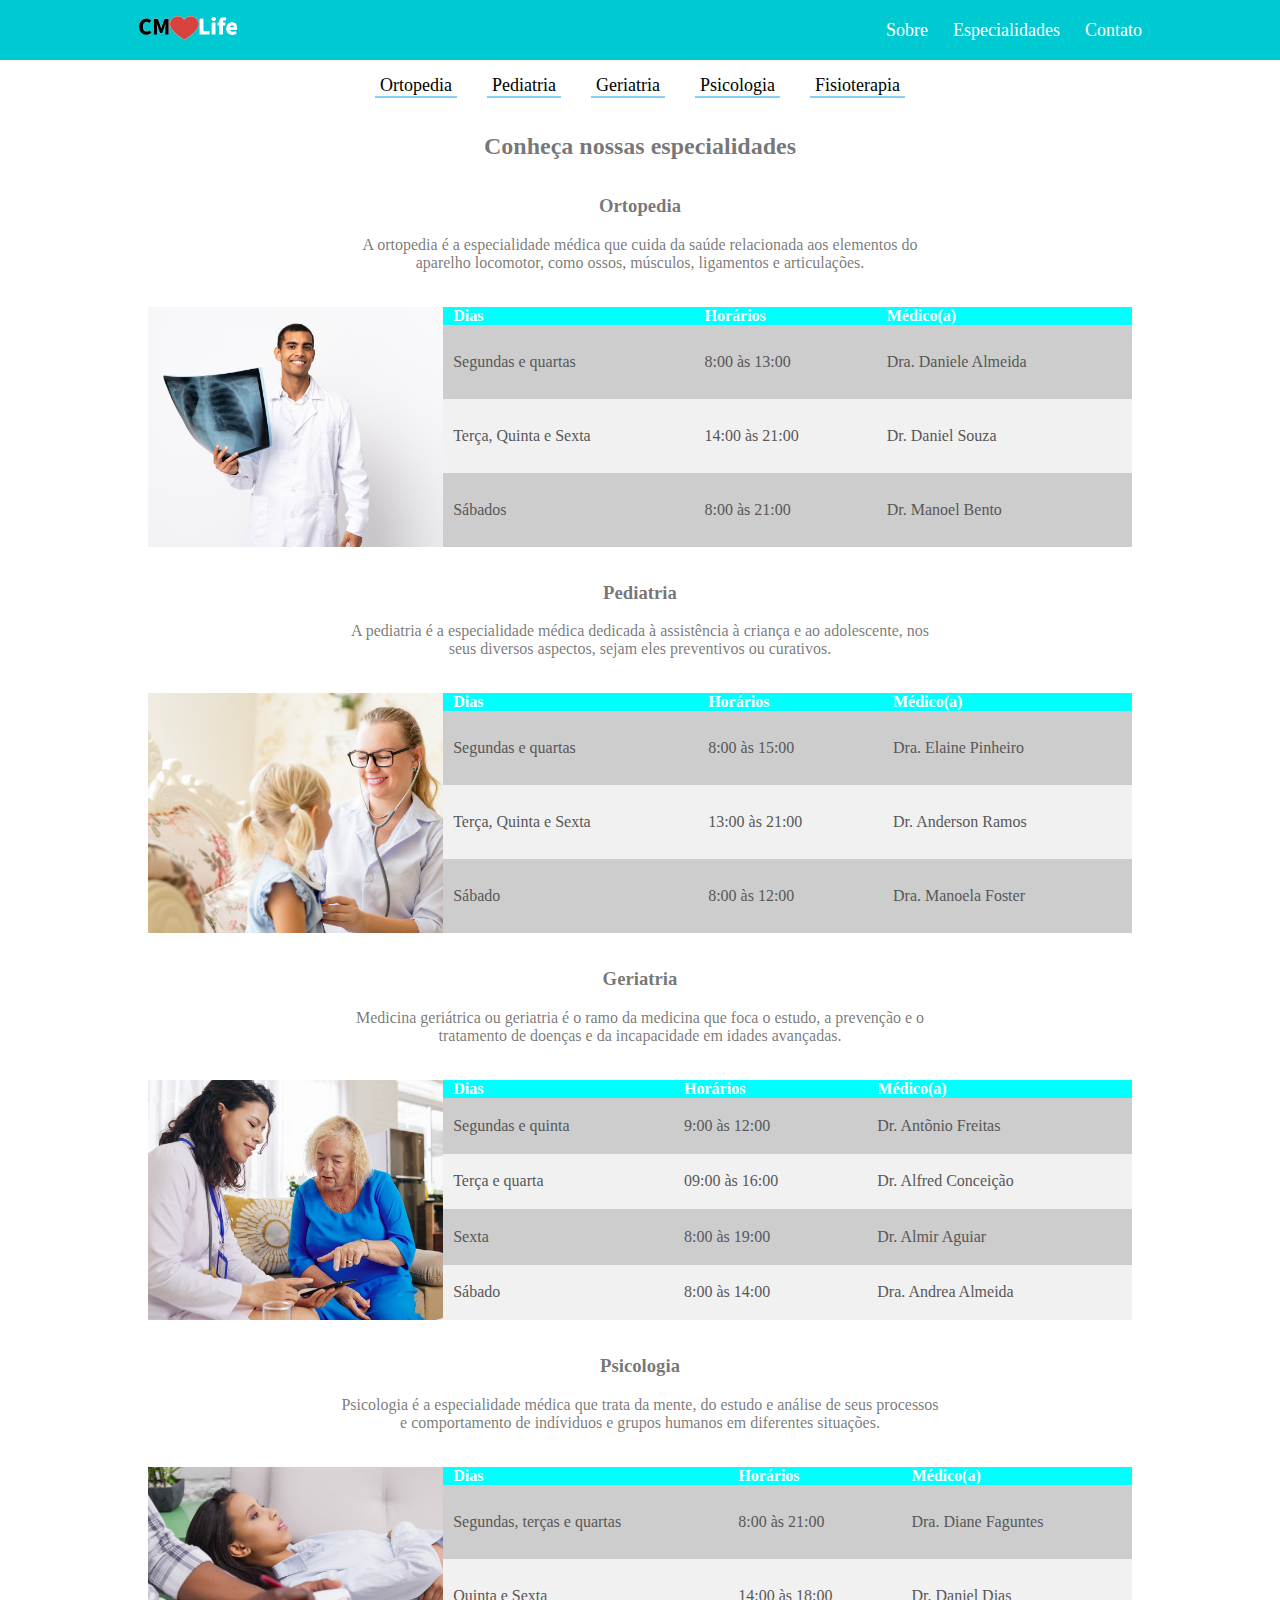
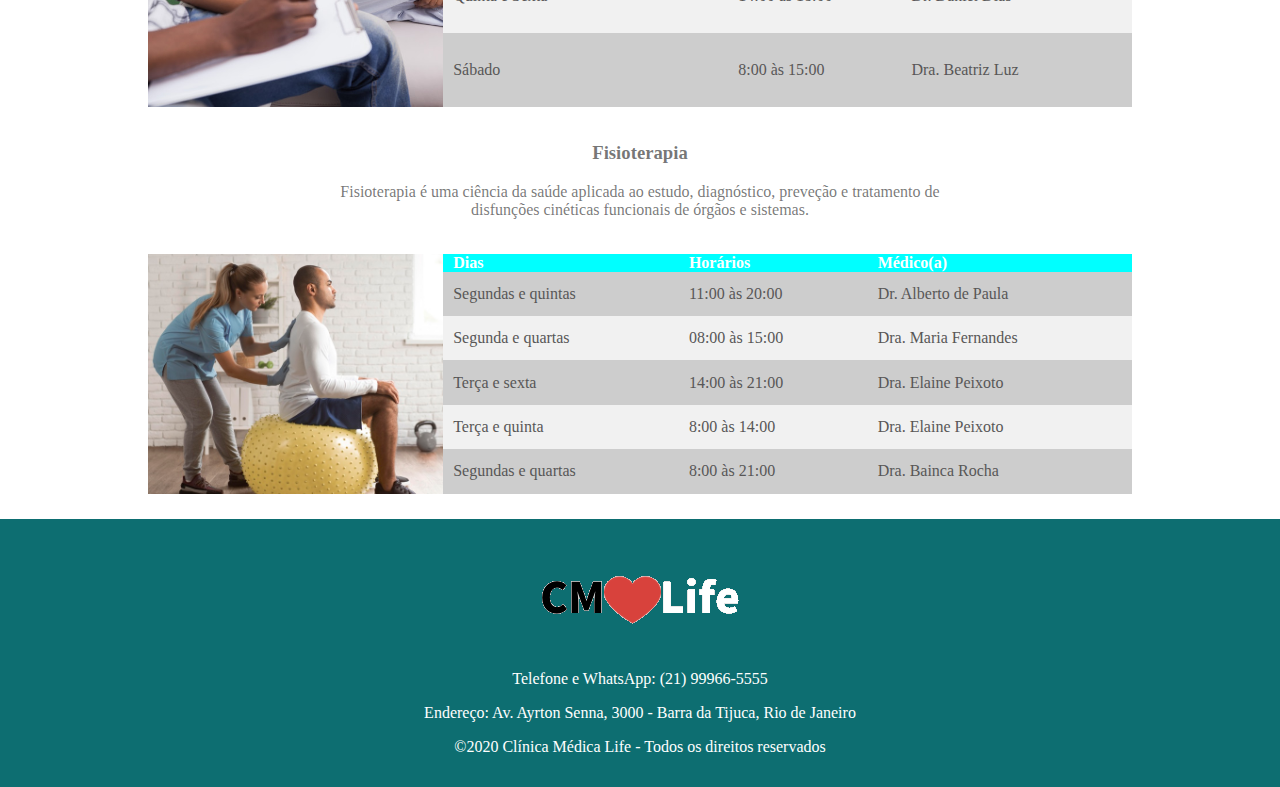
<file: especialidades.html>
<!DOCTYPE html>
<html lang="en">

<head>
    <meta charset="UTF-8">
    <meta http-equiv="X-UA-Compatible" content="IE=edge">
    <meta name="viewport" content="width=device-width, initial-scale=1.0">
    <link rel="stylesheet" href="style css/style-index.css">
    <title>CMLife - Especialidades</title>
    <link href="https://fonts.googleapis.com/css2?family=Source+Sans+Pro:ital,wght@0,200;0,300;0,400;0,600;0,700;0,900;1,200;1,300;1,400;1,600;1,700;1,900&display=swap" rel="stylesheet">
    <link rel="stylesheet" href="./style css/style-index.css">
    <link rel="stylesheet" href="./style css/especialidades-style.css">
</head>

<body>

    <header>

        <div class="largura espacamento">
            <div class="topo-titulo">
                <a href="index.html">
                    <img src="assets/logo.png" alt="Logo-CMLife" title="Clínica médica">
                </a>
            </div>
            <nav class="link-topo">
                <a href="index.html#sobre">Sobre</a>
                <a href="especialidades.html">Especialidades</a>
                <a href="index.html#contato">Contato</a>
            </nav>

        </div>

    </header>

    <main>
        <section class="largura">
            <nav class="menu-especialidades largura-limitada">

                <a href="#ortopedia">Ortopedia</a>
                <a href="#pediatria">Pediatria</a>
                <a href="#geriatria">Geriatria</a>
                <a href="#psicologia">Psicologia</a>
                <a href="#fisioterapia">Fisioterapia</a>

            </nav>

            <div class="largura container-titulo">
                <h2>Conheça nossas especialidades</h2>
            </div>
        </section>

        <section class="largura">
            <div class="container-titulo">
                <h3 id="ortopedia">Ortopedia</h3>
                <p>A ortopedia é a especialidade médica que cuida da saúde relacionada aos elementos do aparelho locomotor, como ossos, músculos, ligamentos e articulações.
                </p>
            </div>

            <div class="box-tabela">
                <img class="imagem-tabela" src=".//assets/ortopedia.png" alt="Ortopedista">
                <table>

                    <thead>
                        <tr>
                            <th>Dias</th>
                            <th>Horários</th>
                            <th>Médico(a)</th>
                        </tr>
                    </thead>
                    <tbody>
                        <tr>
                            <td>Segundas e quartas</td>
                            <td>8:00 às 13:00</td>
                            <td>Dra. Daniele Almeida</td>
                        </tr>
                        <tr>
                            <td>Terça, Quinta e Sexta</td>
                            <td>14:00 às 21:00</td>
                            <td>Dr. Daniel Souza</td>
                        </tr>
                        <tr>
                            <td>Sábados</td>
                            <td>8:00 às 21:00</td>
                            <td>Dr. Manoel Bento</td>
                        </tr>
                    </tbody>
                </table>
            </div>
        </section>

        <section class="largura">
            <div class="container-titulo">
                <h3 id="pediatria">Pediatria</h3>
                <p>A pediatria é a especialidade médica dedicada à assistência à criança e ao adolescente, nos seus diversos aspectos, sejam eles preventivos ou curativos.
                </p>
            </div>
            <div class="box-tabela">
                <img class="imagem-tabela" src=".//assets/pediatra.png" alt="Pediatra">
                <table>

                    <thead>
                        <tr>
                            <th>Dias</th>
                            <th>Horários</th>
                            <th>Médico(a)</th>
                        </tr>
                    </thead>
                    <tbody>
                        <tr>
                            <td>Segundas e quartas</td>
                            <td>8:00 às 15:00</td>
                            <td>Dra. Elaine Pinheiro</td>
                        </tr>
                        <tr>
                            <td>Terça, Quinta e Sexta</td>
                            <td>13:00 às 21:00</td>
                            <td>Dr. Anderson Ramos</td>
                        </tr>
                        <tr>
                            <td>Sábado</td>
                            <td>8:00 às 12:00</td>
                            <td>Dra. Manoela Foster</td>
                        </tr>
                    </tbody>
                </table>
            </div>
        </section>

        <section class="largura">
            <div class="container-titulo">
                <h3 id="geriatria">Geriatria</h3>
                <p>Medicina geriátrica ou geriatria é o ramo da medicina que foca o estudo, a prevenção e o tratamento de doenças e da incapacidade em idades avançadas.
                </p>
            </div>
            <div class="box-tabela">
                <img class="imagem-tabela" src=".//assets/geriatra.png" alt="">
                <table>

                    <thead>
                        <tr>
                            <th>Dias</th>
                            <th>Horários</th>
                            <th>Médico(a)</th>
                        </tr>
                    </thead>
                    <tbody>
                        <tr>
                            <td>Segundas e quinta</td>
                            <td>9:00 às 12:00</td>
                            <td>Dr. Antõnio Freitas</td>
                        </tr>
                        <tr>
                            <td>Terça e quarta</td>
                            <td>09:00 às 16:00</td>
                            <td>Dr. Alfred Conceição</td>
                        </tr>
                        <tr>
                            <td>Sexta</td>
                            <td>8:00 às 19:00</td>
                            <td>Dr. Almir Aguiar</td>
                        </tr>
                        <tr>
                            <td>Sábado</td>
                            <td>8:00 às 14:00</td>
                            <td>Dra. Andrea Almeida</td>
                        </tr>
                    </tbody>
                </table>
            </div>
        </section>

        <section class="largura">
            <div class="container-titulo">
                <h3 id="psicologia">Psicologia</h3>
                <p>Psicologia é a especialidade médica que trata da mente, do estudo e análise de seus processos e comportamento de indíviduos e grupos humanos em diferentes situações.
                </p>
            </div>
            <div class="box-tabela">
                <img class="imagem-tabela" src=".//assets/psicologo.png" alt="">
                <table>

                    <thead>
                        <tr>
                            <th>Dias</th>
                            <th>Horários</th>
                            <th>Médico(a)</th>
                        </tr>
                    </thead>
                    <tbody>
                        <tr>
                            <td>Segundas, terças e quartas</td>
                            <td>8:00 às 21:00</td>
                            <td>Dra. Diane Faguntes</td>
                        </tr>
                        <tr>
                            <td>Quinta e Sexta</td>
                            <td>14:00 às 18:00</td>
                            <td>Dr. Daniel Dias</td>
                        </tr>
                        <tr>
                            <td>Sábado</td>
                            <td>8:00 às 15:00</td>
                            <td>Dra. Beatriz Luz</td>
                        </tr>
                    </tbody>
                </table>
            </div>
        </section>

        <section class="largura">
            <div class="container-titulo">
                <h3 id="fisioterapia">Fisioterapia</h3>
                <p>Fisioterapia é uma ciência da saúde aplicada ao estudo, diagnóstico, preveção e tratamento de disfunções cinéticas funcionais de órgãos e sistemas.
                </p>
            </div>
            <div class="box-tabela">
                <img class="imagem-tabela" src=".//assets/fisioterapia.png" alt="">
                <table>

                    <thead>
                        <tr>
                            <th>Dias</th>
                            <th>Horários</th>
                            <th>Médico(a)</th>
                        </tr>
                    </thead>
                    <tbody>
                        <tr>
                            <td>Segundas e quintas</td>
                            <td>11:00 às 20:00</td>
                            <td>Dr. Alberto de Paula</td>
                        </tr>
                        <tr>
                            <td>Segunda e quartas</td>
                            <td>08:00 às 15:00</td>
                            <td>Dra. Maria Fernandes</td>
                        </tr>
                        <tr>
                            <td>Terça e sexta</td>
                            <td>14:00 às 21:00</td>
                            <td>Dra. Elaine Peixoto</td>
                        </tr>
                        <tr>
                            <td>Terça e quinta</td>
                            <td>8:00 às 14:00</td>
                            <td>Dra. Elaine Peixoto</td>
                        </tr>
                        <tr>
                            <td>Segundas e quartas</td>
                            <td>8:00 às 21:00</td>
                            <td>Dra. Bainca Rocha</td>
                        </tr>
                    </tbody>
                </table>
            </div>
        </section>

    </main>

    <footer class="fundo-rodape">
        <section class="largura texto">
            <figure><img src="assets/logo.png" alt="Logo-CMLife"></figure>
            <p>Telefone e WhatsApp: (21) 99966-5555</p>
            <p>Endereço: Av. Ayrton Senna, 3000 - Barra da Tijuca, Rio de Janeiro</p>
            <p>©2020 Clínica Médica Life - Todos os direitos reservados</p>
        </section>
    </footer>
</body>

</html>
</file>
<file: style css/style-index.css>
/* INICIO DAS REGRAS GERAIS */
                                
                                * {
                                    box-sizing: border-box;
                                }
                                
                                body {
                                    margin: 0;
                                    padding: 0;
                                    color: #0000008c;
                                    font-family: 'Source Sans Pro' sans-serif;
                                }
                                /* FIM DAS REGRAS GERAIS */
                                /* INICIO DAS REGRAS PARA DESKTOPS */
                                
                                .largura {
                                    max-width: 1024px;
                                    margin: 0 auto;
                                }
                                
                                .espacamento {
                                    display: flex;
                                    align-items: center;
                                    justify-content: space-between;
                                }
                                
                                header .largura {
                                    min-height: 60px;
                                    padding: 0 10px;
                                    margin: 0 auto;
                                }
                                
                                header img {
                                    width: 100px;
                                }
                                
                                .link-topo a:hover {
                                    color: rgb(13, 24, 123);
                                }
                                
                                .link-topo {
                                    display: flex;
                                    padding: 15px 0;
                                }
                                
                                .link-topo a {
                                    text-decoration: none;
                                    color: rgb(255, 255, 255);
                                    padding-left: 25px;
                                    font-size: 18px;
                                }
                                
                                header {
                                    background-color: #00cad1;
                                }
                                
                                .secao-fundo {
                                    background-image: url('../assets/recepcao.png');
                                    width: 100%;
                                    height: 500px;
                                    background-size: cover;
                                    background-repeat: no-repeat;
                                    position: relative;
                                }
                                
                                .secao-fundo-titulo {
                                    display: flex;
                                    align-items: center;
                                    height: 100%;
                                    color: #fff;
                                    padding: 10px;
                                }
                                
                                .secao-fundo-titulo h1 {
                                    font-weight: 500;
                                    text-transform: uppercase;
                                    font-size: 38px;
                                    margin: 0;
                                }
                                
                                .secao-sobre {
                                    margin: 35px auto;
                                    text-align: center;
                                    max-width: 600px;
                                }
                                
                                .secao-sobre-conteudo {
                                    display: flex;
                                    justify-content: center;
                                    padding-right: 35px;
                                }
                                
                                .secao-sobre-conteudo h3 {
                                    font-weight: 500;
                                    text-transform: uppercase;
                                    font-size: 18px;
                                    margin: 30px 0 15px 0;
                                }
                                
                                .secao-sobre-conteudo ul {
                                    display: flex;
                                    align-items: flex-start;
                                    flex-wrap: wrap;
                                    text-align: left;
                                }
                                
                                .secao-especialidades {
                                    margin: 0 auto;
                                    text-align: center;
                                }
                                
                                .secao-especialidades h1,
                                .secao-especialidades p {
                                    max-width: 600px;
                                    margin: 0 auto;
                                    text-align: center;
                                }
                                
                                .secao-imagens {
                                    display: flex;
                                    flex-wrap: nowrap;
                                }
                                
                                .secao-imagem {
                                    width: calc(100% / 3 - 40px);
                                    margin: 20px;
                                    border-radius: 3px;
                                    box-shadow: 0px 1px 10px rgb(0 0 0 / 50%);
                                }
                                
                                .secao-imagem img {
                                    width: 100%;
                                }
                                
                                .secao-imagem figcaption {
                                    text-align: center;
                                    padding: 10px;
                                    text-transform: uppercase;
                                }
                                
                                .box-hora {
                                    text-align: center;
                                    margin-top: 20px;
                                }
                                
                                .box-hora a {
                                    background-color: #00cad1;
                                    color: #fff;
                                    font-weight: 600;
                                    text-transform: uppercase;
                                    padding: 10px 20px;
                                    text-decoration: none;
                                    font-weight: 300;
                                }
                                
                                .box-hora a:hover {
                                    color: rgb(3, 16, 65);
                                }
                                
                                .separar-texto p {
                                    padding: 10px;
                                }
                                
                                .medico {
                                    height: 250px;
                                    object-fit: cover;
                                }
                                
                                .separar-texto {
                                    margin-top: 35px;
                                }
                                
                                .mapa iframe {
                                    width: 100%;
                                    height: 400px;
                                    margin-bottom: 30px;
                                }
                                
                                .fundo-rodape {
                                    background-color: #0d6e71;
                                    color: #fff;
                                    padding: 15px;
                                }
                                
                                .fundo-rodape .texto {
                                    text-align: center;
                                }
                                /* FIM DAS REGRAS PARA DESKTOP */
                                /* INICIO DAS REGRAS PARA DISPOSITIVOS MENORES */
                                
                                @MEDIA (max-width: 425px) {
                                    header .largura {
                                        flex-direction: column;
                                    }
                                    .topo-titulo {
                                        margin: 10px 0px;
                                    }
                                    .link-topo {
                                        width: 100%;
                                        border-top: 1px solid #009fa5;
                                        justify-content: space-around;
                                    }
                                    .secao-fundo {
                                        height: 150px;
                                    }
                                    .secao-fundo-titulo h1 {
                                        font-size: 18px;
                                        line-height: 30x;
                                        font-weight: 500;
                                    }
                                    .medico {
                                        display: none;
                                    }
                                    .secao-sobre p {
                                        font-size: 15px;
                                        padding: 0 15px;
                                    }
                                    .secao-sobre-conteudo h3 {
                                        font-size: 18px;
                                        padding: 0 15px;
                                    }
                                    .secao-especialidades {
                                        font-size: 15px;
                                        padding: 0 1;
                                    }
                                    .secao-imagens {
                                        flex-direction: column;
                                        align-items: center;
                                    }
                                    .secao-imagem {
                                        width: 80%;
                                    }
                                    iframe {
                                        width: 80%;
                                        padding: 0 10px;
                                    }
                                }
                                
                                @media (min-width:426px) and (max-width: 768px) {
                                    .topo-titulo {
                                        margin: 10px 0px;
                                    }
                                    .medico {
                                        display: none;
                                    }
                                    .secao-fundo {
                                        height: 150px;
                                    }
                                    .secao-fundo-titulo h1 {
                                        font-size: 18px;
                                        line-height: 30x;
                                        font-weight: 500;
                                    }
                                    .secao-sobre p {
                                        font-size: 15px;
                                        padding: 0 15px;
                                    }
                                    .secao-sobre-conteudo h3 {
                                        font-size: 18px;
                                        padding: 0 15px;
                                    }
                                    .secao-sobre-conteudo ul {
                                        display: block;
                                        text-align: justify;
                                    }
                                    .secao-especialidades {
                                        font-size: 15px;
                                        padding: 0 1;
                                    }
                                    .secao-imagens {
                                        justify-content: center;
                                        flex-wrap: wrap;
                                    }
                                    .secao-imagem {
                                        width: calc(100% / 2 - 40px);
                                    }
                                    iframe {
                                        width: 80%;
                                        padding: 0 10px;
                                    }
                                }
                                
                                @media ( min-width: 769px) (max-width: 1024px) {
                                    .secao-fundo {
                                        height: 400px;
                                    }
</file>
<file: style css/especialidades-style.css>
* {
    box-sizing: border-box;
}

.menu-especialidades {
    display: flex;
    justify-content: center;
    align-items: center;
    margin: 15px;
}

.menu-especialidades a {
    padding: 0 5px;
    text-decoration: none;
    font-size: 18px;
    border-bottom: 2px solid lightskyblue;
    margin: 0 15px;
    color: black;
}

.menu-especialidades a:hover {
    color: aqua;
}

.container-titulo {
    text-align: center;
    margin: 35px auto;
    max-width: 600px
}

.imagem-tabela {
    width: 30%;
    height: 100%;
    object-fit: cover;
}

.box-tabela {
    display: flex;
    height: 240px;
    padding: 0 20px;
    margin-bottom: 25px;
}

table thead {
    background-color: aqua;
    color: white;
}

table {
    text-align: left;
    border-spacing: 0;
    height: 100%;
    width: 70%;
}

table td,
table th {
    padding: 0 10px;
}

table tbody tr {
    background-color: #f1f1f1;
    color: #585757;
    font-weight: 500;
}

tbody tr:nth-of-type(2n+1) {
    background-color: #cdcdcd;
    border: 1px solid #f1f1f1;
}

@media (max-width: 768px) {
    .imagem-tabela {
        display: none;
    }
    table {
        width: 100%;
    }
}

@MEDIA (max-width: 425px) {
    header .largura {
        flex-direction: column;
    }
    .topo-titulo {
        margin: 10px 0px;
    }
    .link-topo {
        width: 100%;
        border-top: 1px solid #009fa5;
        justify-content: space-around;
    }
    .menu-especialidades {
        flex-wrap: wrap;
    }
    .menu-especialidades {
        margin-top: 20px;
    }
    .box-tabela {
        padding: 0;
    }
}
</file>
